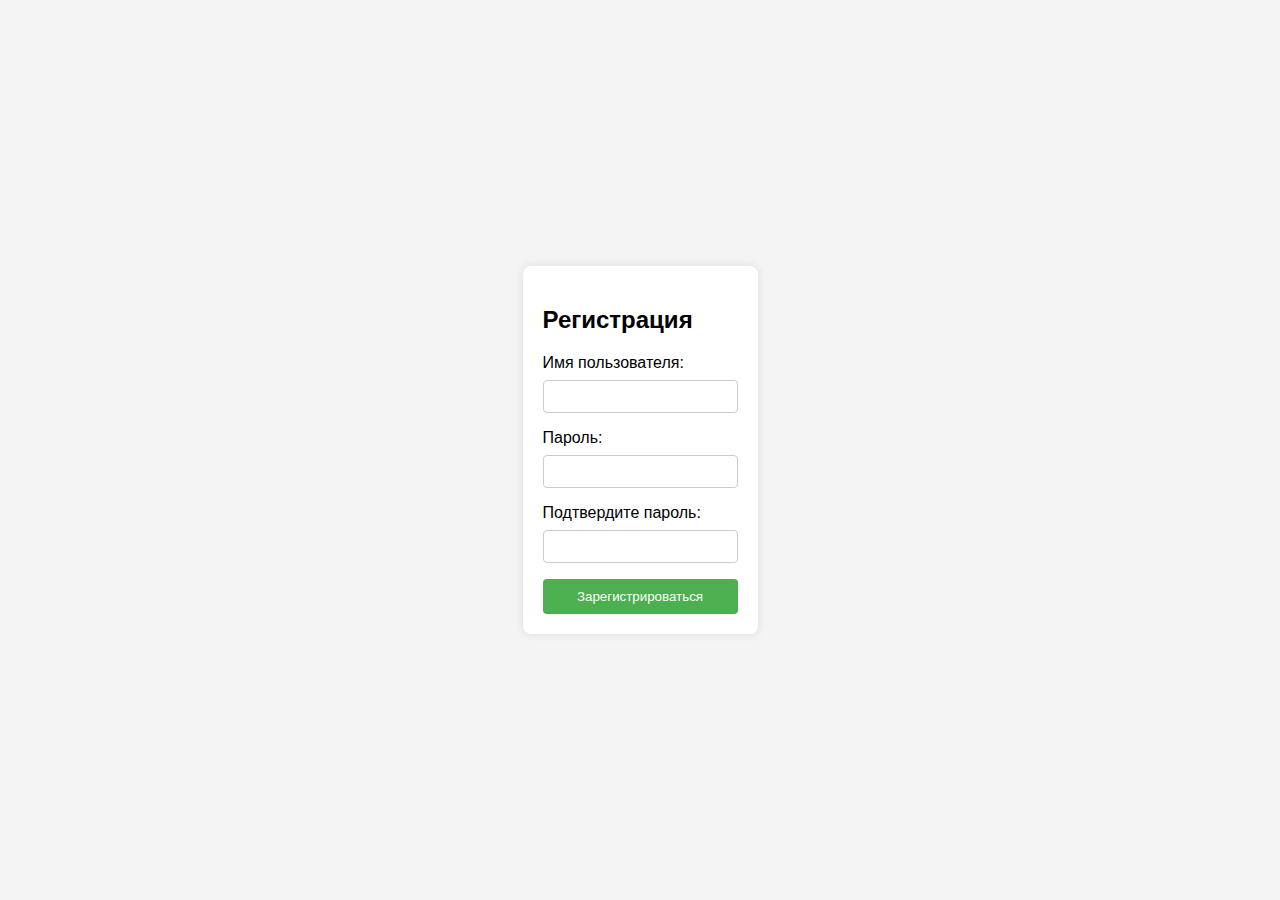
<file: войти/index.html>
<!DOCTYPE html>
<html lang="en">
<head>
    <meta charset="UTF-8">
    <meta name="viewport" content="width=device-width, initial-scale=1.0">
    <link rel="stylesheet" href="style.css">
    <title>Регистрация</title>
</head>
<body>

<div class="container">
    <form id="registrationForm">
        <h2>Регистрация</h2>
        <label for="username">Имя пользователя:</label>
        <input type="text" id="username" name="username" required>

        <label for="password">Пароль:</label>
        <input type="password" id="password" name="password" required>

        <label for="confirmPassword">Подтвердите пароль:</label>
        <input type="password" id="confirmPassword" name="confirmPassword" required>

        <button type="submit">Зарегистрироваться</button>
    </form>
</div>

</body>
</html>
</file>
<file: войти/style.css>
body {
    font-family: Arial, sans-serif;
    background-color: #f4f4f4;
    margin: 0;
    display: flex;
    align-items: center;
    justify-content: center;
    height: 100vh;
}

.container {
    background-color: #fff;
    padding: 20px;
    border-radius: 8px;
    box-shadow: 0 0 10px rgba(0, 0, 0, 0.1);
}

form {
    display: flex;
    flex-direction: column;
}

label {
    margin-bottom: 8px;
}

input {
    padding: 8px;
    margin-bottom: 16px;
    border: 1px solid #ccc;
    border-radius: 4px;
}

button {
    padding: 10px;
    background-color: #4caf50;
    color: #fff;
    border: none;
    border-radius: 4px;
    cursor: pointer;
}

button:hover {
    background-color: #45a049;
}
</file>
